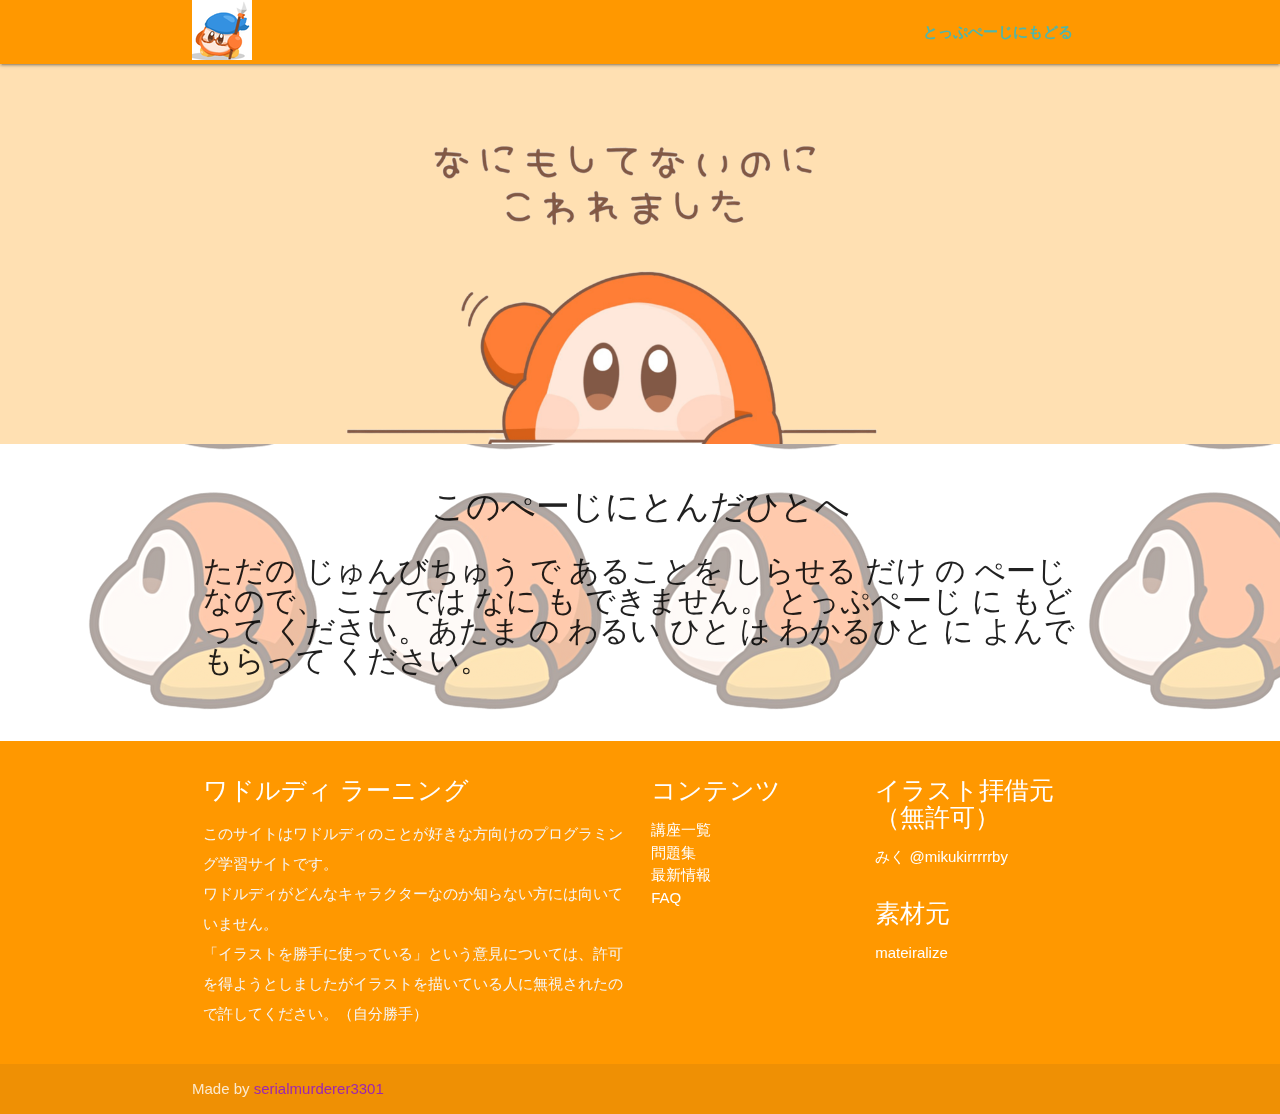
<file: enpty.html>
<!DOCTYPE html>
<html lang="ja">
<head>
  <meta http-equiv="Content-Type" content="text/html; charset=UTF-8"/>
  <meta name="viewport" content="width=device-width, initial-scale=1"/>
  <title>準備中</title>
  <link rel="icon" href="images/icon/glasses_bandanadee.ico" type="image/ico"> 

  <!-- CSS  -->
  <link href="https://fonts.googleapis.com/icon?family=Material+Icons" rel="stylesheet">
  <link href="css/materialize.css" type="text/css" rel="stylesheet" media="screen,projection"/>
  <link href="css/style.css" type="text/css" rel="stylesheet" media="screen,projection"/>
</head>
<body background="images/waddledee-back.png">
  <nav class="orange" role="navigation">
    <div class="nav-wrapper container">
      <div id="logo-container" href="index.html" class="brand-logo"><img src="images/icon/glasses_bandanadee.png" alt="glasses_bandanadee"></div>
      <ul class="right hide-on-med-and-down">
        <li><a href="index.html" class="header center teal-text text-lighten-2"><b>とっぷぺーじにもどる</b></a></li>
      </ul>

      <ul id="nav-mobile" class="sidenav">
        <li><a href="index.html" class="brown-text">とっぷぺーじにもどる</a></li>
      </ul>
      <a href="#" data-target="nav-mobile" class="sidenav-trigger"><i class="material-icons">menu</i></a>
    </div>
  </nav>

  <div id="index-banner" class="parallax-container for-pc">
    <div class="parallax orange lighten-4"><img src="images/pcbrokenwaddledee.png" alt="spacewaddledee" style="width:20px;"></div>
  </div>
  <div id="index-banner" class="parallax-container for-sp">
    <div class="parallax orange lighten-4"><img src="images/pcbrokenwaddledee.png" alt="spacewaddledee-alt" style="width:800px;"></div>
  </div>

  <div class="container">
    <div class="section">

      <div class="row">
        <div class="col s12 center">
          <h3><i class="mdi-content-send brown-text"></i></h3>
          <h4>このぺーじにとんだひとへ</h4>
          <p class="left-align light" style="font-size:2em;">ただの じゅんびちゅう で あることを しらせる だけ の ぺーじ なので、 ここ では なに も できません。 とっぷぺーじ に もどって ください。あたま の わるい ひと は わかるひと に よんで もらって ください。</p>
        </div>
      </div>

    </div>
  </div>

  <footer class="page-footer orange">
    <div class="container">
      <div class="row">
        <div class="col l6 s12">
          <h5 class="white-text">ワドルディ ラーニング</h5>
          <p class="grey-text text-lighten-4">このサイトはワドルディのことが好きな方向けのプログラミング学習サイトです。<br>ワドルディがどんなキャラクターなのか知らない方には向いていません。<br>「イラストを勝手に使っている」という意見については、許可を得ようとしましたがイラストを描いている人に無視されたので許してください。（自分勝手）</p>


        </div>
        <div class="col l3 s12">
          <h5 class="white-text">コンテンツ</h5>
          <ul>
            <li><a class="white-text" href="index.html">講座一覧</a></li>
            <li><a class="white-text" href="index.html">問題集</a></li>
            <li><a class="white-text" href="index.html">最新情報</a></li>
            <li><a class="white-text" href="#!">FAQ</a></li>
          </ul>
        </div>
        <div class="col l3 s12">
          <h5 class="white-text">イラスト拝借元（無許可）</h5>
          <ul>
            <li><a class="white-text" href="https://x.com/mikukirrrrrby">みく @mikukirrrrrby</a></li>
          </ul>
        </div>
        <div class="col l3 s12">
          <h5 class="white-text">素材元</h5>
          <ul>
            <li><a class="white-text" href="https://materializecss.com/">mateiralize</a></li>
          </ul>
        </div>
      </div>
    </div>
    <div class="footer-copyright">
      <div class="container">
      Made by <a class="purple-text" href="https://x.com/adreemurr551">serialmurderer3301</a>
      </div>
    </div>
  </footer>


  <!--  Scripts-->
  <script src="https://code.jquery.com/jquery-2.1.1.min.js"></script>
  <script src="js/materialize.js"></script>
  <script src="js/init.js"></script>

  </body>
</html>
</file>
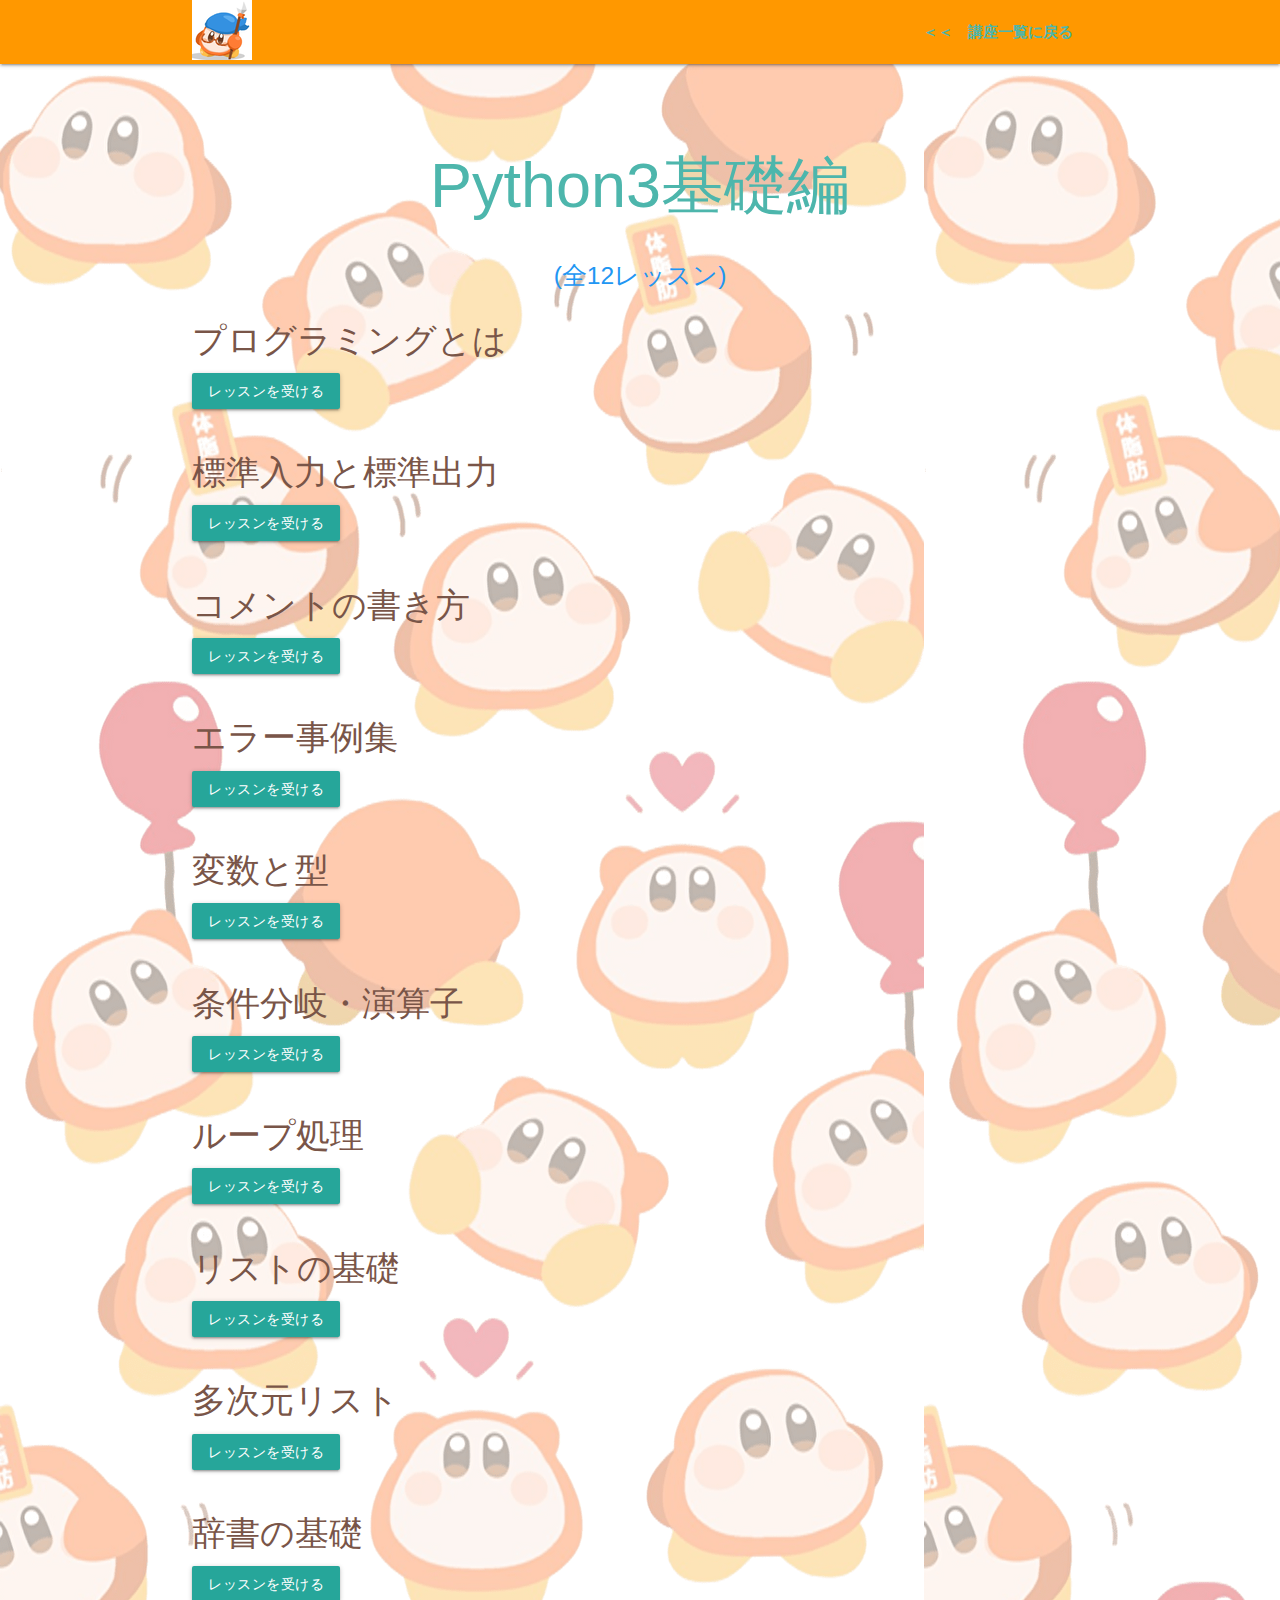
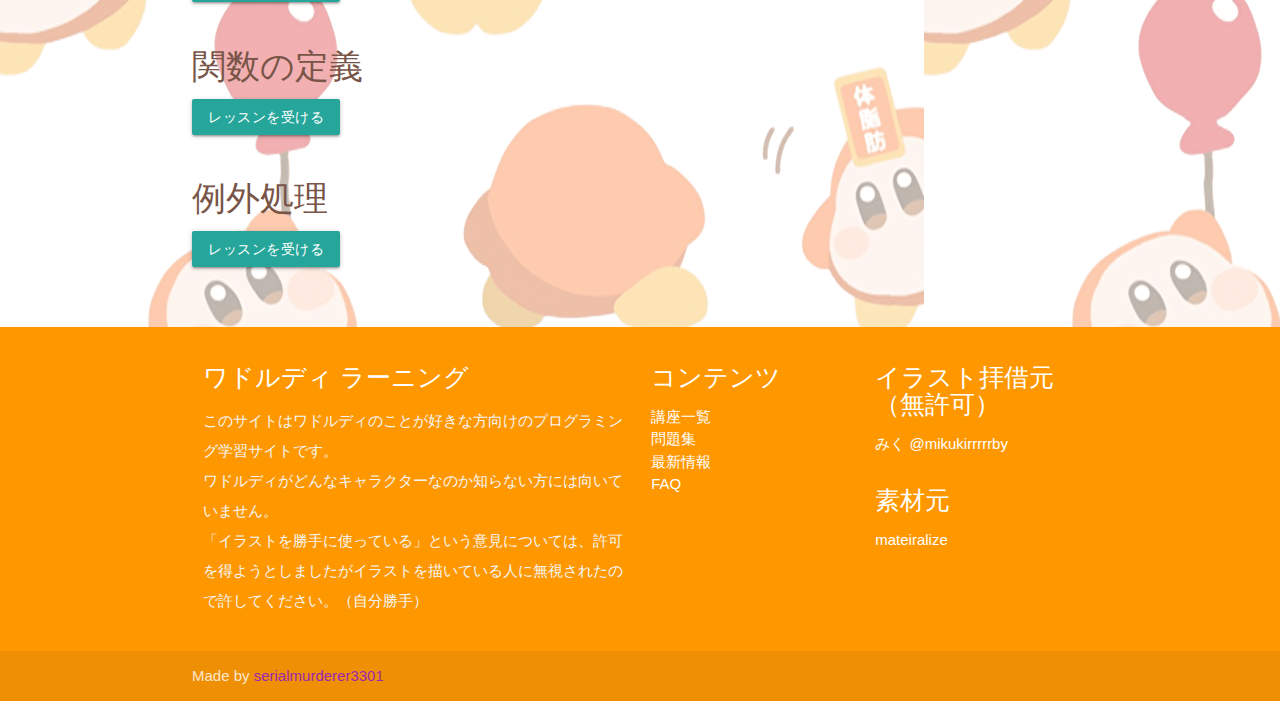
<file: python.html>
<!DOCTYPE html>
<html lang="ja">
<head>
  <meta http-equiv="Content-Type" content="text/html; charset=UTF-8"/>
  <meta name="viewport" content="width=device-width, initial-scale=1"/>
  <title>Python3基礎編</title>
  <link rel="icon" href="images/icon/glasses_bandanadee.ico" type="image/ico"> 

  <!-- CSS  -->
  <link href="https://fonts.googleapis.com/icon?family=Material+Icons" rel="stylesheet">
  <link href="css/materialize.css" type="text/css" rel="stylesheet" media="screen,projection"/>
  <link href="css/style.css" type="text/css" rel="stylesheet" media="screen,projection"/>
</head>
<body background="images/bgwaddledee2.png">
  <nav class="orange" role="navigation">
    <div class="nav-wrapper container">
      <div id="logo-container" href="#" class="brand-logo"><img src="images/icon/glasses_bandanadee.png" alt="glasses_bandanadee"></div>
      <ul class="right hide-on-med-and-down">
        <li><a href="index.html#kouza" class="header center teal-text text-lighten-2"><b>＜＜　講座一覧に戻る</b></a></li>
      </ul>

      <ul id="nav-mobile" class="sidenav">
        <li><a href="index.html#kouza" class="brown-text">＜＜　講座一覧に戻る</a></li>
      </ul>
      <a href="#" data-target="nav-mobile" class="sidenav-trigger"><i class="material-icons">menu</i></a>
    </div>
  </nav>


      <div class="container">
        <br><br>
        <h1 class="header teal-text center text-lighten-2">Python3基礎編</h1>
        <div class="row center">
          <h5 class="header col s12 light blue-text">(全12レッスン)</h5>
        </div>
      
      </div>

      <div class="container brown-text">  
        <ul>
        <li><h4>プログラミングとは</h4></li><li><a href="enpty.html"><button class="btn">レッスンを受ける</button></a></li><br>
        <li><h4>標準入力と標準出力</h4></li><li><a href="enpty.html"><button class="btn">レッスンを受ける</button></a></li><br>
        <li><h4>コメントの書き方</h4></li><li><a href="enpty.html"><button class="btn">レッスンを受ける</button></a></li><br>
        <li><h4>エラー事例集</h4></li><li><a href="enpty.html"><button class="btn">レッスンを受ける</button></a></li><br>
        <li><h4>変数と型</h4></li><li><a href="enpty.html"><button class="btn">レッスンを受ける</button></a></li><br>
        <li><h4>条件分岐・演算子</h4></li><li><a href="enpty.html"><button class="btn">レッスンを受ける</button></a></li><br>
        <li><h4>ループ処理</h4></li><li><a href="enpty.html"><button class="btn">レッスンを受ける</button></a></li><br>
        <li><h4>リストの基礎</h4></li><li><a href="enpty.html"><button class="btn">レッスンを受ける</button></a></li><br>
        <li><h4>多次元リスト</h4></li><li><a href="enpty.html"><button class="btn">レッスンを受ける</button></a></li><br>
        <li><h4>辞書の基礎</h4></li><li><a href="enpty.html"><button class="btn">レッスンを受ける</button></a></li><br>
        <li><h4>関数の定義</h4></li><li><a href="enpty.html"><button class="btn">レッスンを受ける</button></a></li><br>
        <li><h4>例外処理</h4></li><li><a href="enpty.html"><button class="btn">レッスンを受ける</button></a></li><br>
        </ul>
        <br>
      </div>   

      <footer class="page-footer orange">
        <div class="container">
          <div class="row">
            <div class="col l6 s12">
              <h5 class="white-text">ワドルディ ラーニング</h5>
              <p class="grey-text text-lighten-4">このサイトはワドルディのことが好きな方向けのプログラミング学習サイトです。<br>ワドルディがどんなキャラクターなのか知らない方には向いていません。<br>「イラストを勝手に使っている」という意見については、許可を得ようとしましたがイラストを描いている人に無視されたので許してください。（自分勝手）</p>
    
    
            </div>
            <div class="col l3 s12">
              <h5 class="white-text">コンテンツ</h5>
              <ul>
                <li><a class="white-text" href="index.html#kouza">講座一覧</a></li>
                <li><a class="white-text" href="index.html#mondai">問題集</a></li>
                <li><a class="white-text" href="index.html#jouhou">最新情報</a></li>
                <li><a class="white-text" href="#!">FAQ</a></li>
              </ul>
            </div>
            <div class="col l3 s12">
              <h5 class="white-text">イラスト拝借元（無許可）</h5>
              <ul>
                <li><a class="white-text" href="https://x.com/mikukirrrrrby">みく @mikukirrrrrby</a></li>
              </ul>
            </div>
            <div class="col l3 s12">
              <h5 class="white-text">素材元</h5>
              <ul>
                <li><a class="white-text" href="https://materializecss.com/">mateiralize</a></li>
              </ul>
            </div>
          </div>
        </div>
        <div class="footer-copyright">
          <div class="container">
          Made by <a class="purple-text" href="https://x.com/adreemurr551">serialmurderer3301</a>
          </div>
        </div>
      </footer>


  <!--  Scripts-->
  <script src="https://code.jquery.com/jquery-2.1.1.min.js"></script>
  <script src="js/materialize.js"></script>
  <script src="js/init.js"></script>

  </body>
</html>
</file>
<file: css/style.css>
/* Custom Stylesheet */
/**
 * Use this file to override Materialize files so you can update
 * the core Materialize files in the future
 *
 * Made By MaterializeCSS.com
 */

nav ul a,
nav .brand-logo {
  color: #444;
}

p {
  line-height: 2rem;
}

.sidenav-trigger {
  color: #26a69a;
}

.parallax-container {
  min-height: 380px;
  line-height: 0;
  height: auto;
  color: rgba(255,255,255,.9);
}
  .parallax-container .section {
    width: 100%;
  }

@media only screen and (max-width : 992px) {
  .parallax-container .section {
    position: absolute;
    top: 40%;
  }
  #index-banner .section {
    top: 10%;
  }
}

@media only screen and (max-width : 600px) {
  #index-banner .section {
    top: 0;
  }
}

.icon-block {
  padding: 0 15px;
}
.icon-block .material-icons {
  font-size: inherit;
}

footer.page-footer {
  margin: 0;
}

.for-pc { display:block; }
.for-sp { display:none; }

@media only screen and (max-width : 767px){
  .for-pc { display:none; }
  .for-sp { display:block; }
}

.images {
  position:absolute;
}

.faq-answer {
  display:none;
}

.header-fixedNav {
  position: fixed;
  -webkit-transition: -webkit-transform .6s ease;
  transition: -webkit-transform .6s ease;
  transition: transform .6s ease;
  transition: transform .6s ease, -webkit-transform .6s ease;
  will-change: transform
}

@media print, screen and (min-width: 767px) {
  .header-fixedNav {
      bottom:3.2rem;
      right: 3.2rem
  }
}

@media screen and (max-width: 767px) {
  .header-fixedNav {
      bottom:1.6rem;
      right: 1.6rem
  }
}

.header-fixedNav__btn {
  -webkit-box-align: center;
  -ms-flex-align: center;
  align-items: center;
  aspect-ratio: 1 / 1;
  background-color: #5d4c45;
  border: 1px solid #5d4c45;
  border-radius: 50%;
  color: #ffffff;
  cursor: pointer;
  display: -webkit-box;
  display: -ms-flexbox;
  display: flex;
  -webkit-box-orient: vertical;
  -webkit-box-direction: normal;
  -ms-flex-direction: column;
  flex-direction: column;
  -webkit-box-pack: center;
  -ms-flex-pack: center;
  justify-content: center;
  line-height: 1;
  position: relative;
  -webkit-transition: .4s ease;
  transition: .4s ease;
  -webkit-transition-property: background-color,color;
  transition-property: background-color,color
}

@media print, screen and (min-width: 767px) {
  .header-fixedNav__btn {
      gap:1rem;
      padding-top: 1rem;
      width: 16rem
  }
}

@media screen and (max-width: 767px) {
  .header-fixedNav__btn {
      gap:.8rem;
      padding-top: 1rem;
      width: 10rem
  }
}

@media print, screen and (min-width: 767px) {
  .header-fixedNav__btn:hover {
      background-color:#ffffff;
      color: #5d4c45
  }
}

@media (hover: hover) and (pointer: fine) {
  .header-fixedNav__btn:hover {
      background-color:#ffffff;
      color: #5d4c45
  }
}

.header-fixedNav__btn .ja {
  display: inline-block;
  line-height: 1
}

@media print, screen and (min-width: 767px) {
  .header-fixedNav__btn .ja {
      font-size:1.4rem
  }
}

@media screen and (max-width: 767px) {
  .header-fixedNav__btn .ja {
      font-size:1.1rem
  }
}

.header-fixedNav__btn:after {
  aspect-ratio: 134 / 131;
  background: url("../../common/imgs/illust-tomato-01@2x.png") no-repeat center/cover;
  content: '';
  display: block
}

@media print, screen and (min-width: 767px) {
  .header-fixedNav__btn:after {
      width:7.2rem
  }
}

@media screen and (max-width: 767px) {
  .header-fixedNav__btn:after {
      width:3.4rem
  }
}

.header-fixedNav.is-hidden {
  -webkit-transform: translate(0, 150%);
  transform: translate(0, 150%)
}

.header-fixedNav.is-hidden.is-mod {
  -webkit-transform: translate(0, 0);
  transform: translate(0, 0)
}
</file>
